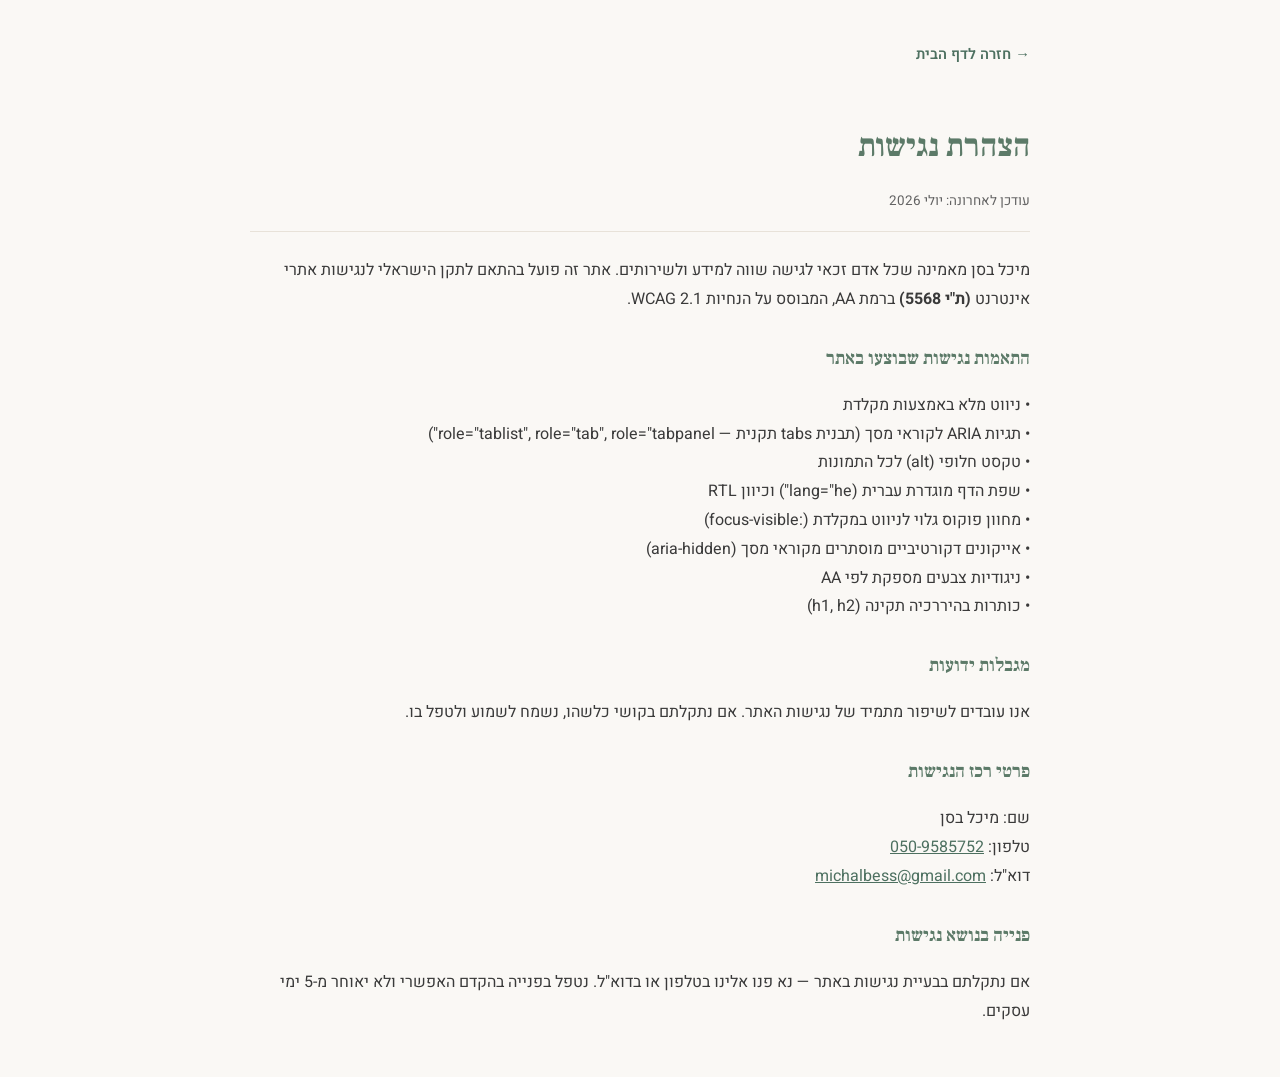
<file: accessibility.html>
<!DOCTYPE html>
<html lang="he" dir="rtl">
<head>
    <meta charset="UTF-8">
    <meta name="viewport" content="width=device-width, initial-scale=1.0">
    <title>הצהרת נגישות | מיכל בסן</title>
    <link href="https://fonts.googleapis.com/css2?family=Heebo:wght@300;400;500;600;700&family=Frank+Ruhl+Libre:wght@300;400;500&display=swap" rel="stylesheet">
    <style>
        body { font-family: 'Heebo', sans-serif; background: #faf8f5; color: #3a3a3a; direction: rtl; padding: 40px 20px; max-width: 780px; margin: 0 auto; line-height: 1.8; }
        h1 { font-family: 'Frank Ruhl Libre', serif; color: #5c7a68; font-size: 2rem; margin-bottom: 6px; }
        h2 { font-family: 'Frank Ruhl Libre', serif; color: #5c7a68; font-size: 1.15rem; margin: 28px 0 8px; }
        p { margin-bottom: 12px; }
        a { color: #4d7060; }
        .back { display: inline-block; margin-bottom: 28px; color: #4d7060; text-decoration: none; font-weight: 600; font-size: .92rem; }
        .back:hover { text-decoration: underline; }
        hr { border: none; border-top: 1px solid #e8e2d9; margin: 18px 0 24px; }
        .date { font-size: .84rem; color: #636363; margin-bottom: 4px; }
    </style>
</head>
<body>

<a href="index.html" class="back">→ חזרה לדף הבית</a>

<main>
<h1>הצהרת נגישות</h1>
<p class="date">עודכן לאחרונה: יולי 2026</p>
<hr>

<p>מיכל בסן מאמינה שכל אדם זכאי לגישה שווה למידע ולשירותים. אתר זה פועל בהתאם לתקן הישראלי לנגישות אתרי אינטרנט <strong>(ת"י 5568)</strong> ברמת AA, המבוסס על הנחיות WCAG 2.1.</p>

<h2>התאמות נגישות שבוצעו באתר</h2>
<p>
• ניווט מלא באמצעות מקלדת<br>
• תגיות ARIA לקוראי מסך (תבנית tabs תקנית — role="tablist", role="tab", role="tabpanel")<br>
• טקסט חלופי (alt) לכל התמונות<br>
• שפת הדף מוגדרת עברית (lang="he") וכיוון RTL<br>
• מחוון פוקוס גלוי לניווט במקלדת (:focus-visible)<br>
• אייקונים דקורטיביים מוסתרים מקוראי מסך (aria-hidden)<br>
• ניגודיות צבעים מספקת לפי AA<br>
• כותרות בהיררכיה תקינה (h1, h2)
</p>

<h2>מגבלות ידועות</h2>
<p>אנו עובדים לשיפור מתמיד של נגישות האתר. אם נתקלתם בקושי כלשהו, נשמח לשמוע ולטפל בו.</p>

<h2>פרטי רכז הנגישות</h2>
<p>
שם: מיכל בסן<br>
טלפון: <a href="tel:0509585752">050-9585752</a><br>
דוא"ל: <a href="mailto:michalbess@gmail.com" lang="en">michalbess@gmail.com</a>
</p>

<h2>פנייה בנושא נגישות</h2>
<p>אם נתקלתם בבעיית נגישות באתר — נא פנו אלינו בטלפון או בדוא"ל. נטפל בפנייה בהקדם האפשרי ולא יאוחר מ-5 ימי עסקים.</p>
</main>

</body>
</html>
</file>
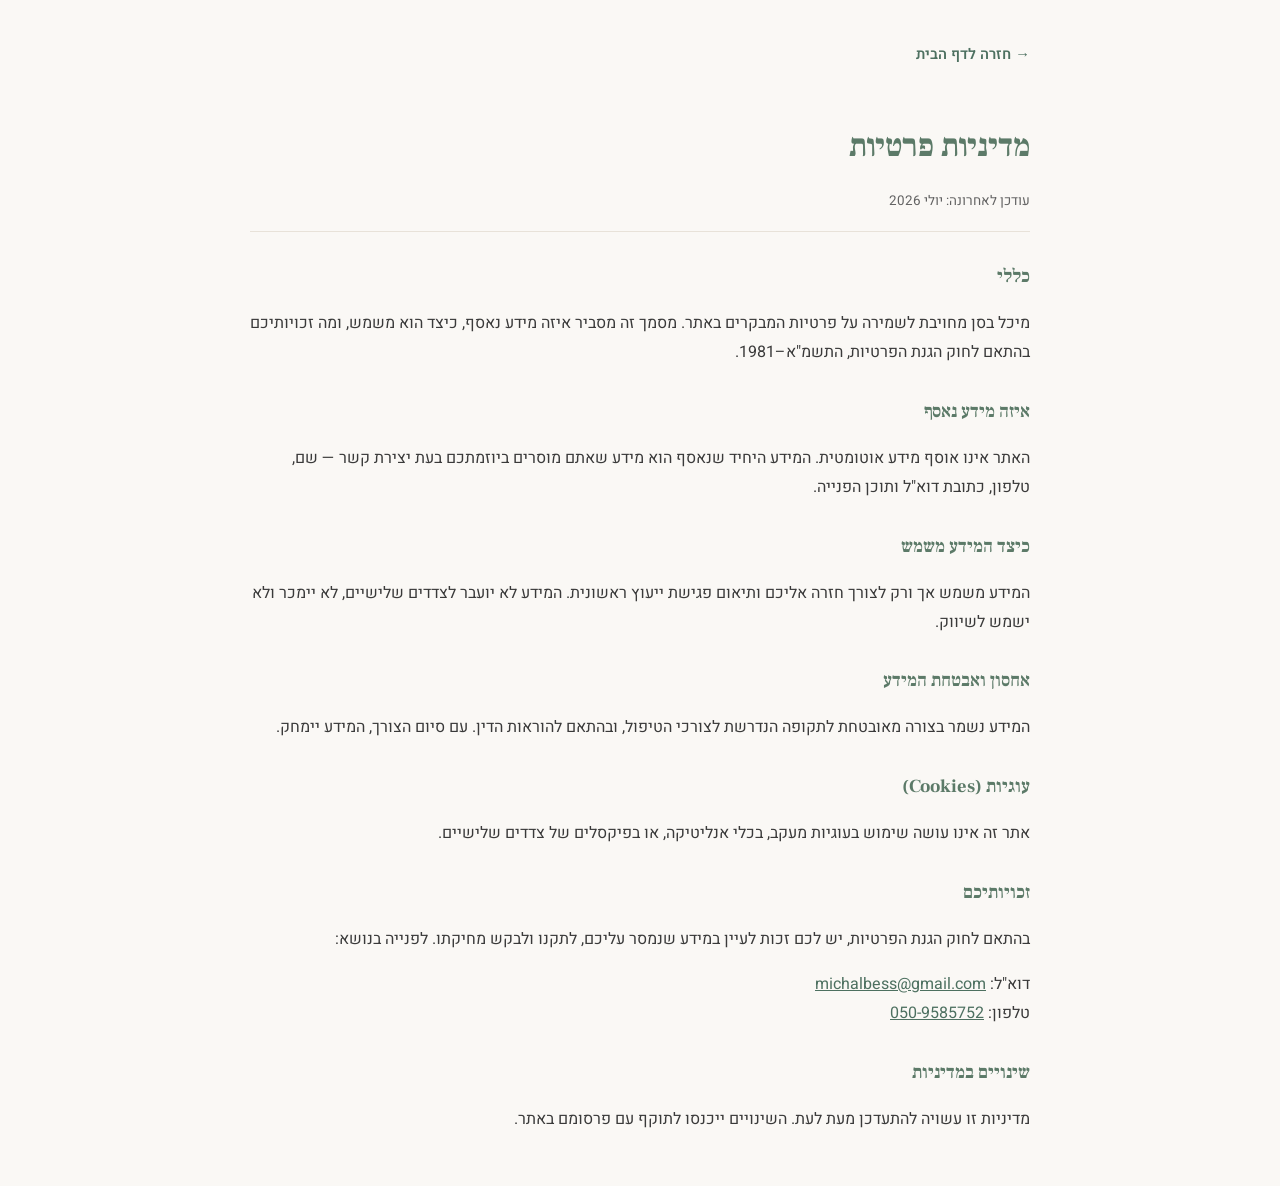
<file: privacy.html>
<!DOCTYPE html>
<html lang="he" dir="rtl">
<head>
    <meta charset="UTF-8">
    <meta name="viewport" content="width=device-width, initial-scale=1.0">
    <title>מדיניות פרטיות | מיכל בסן</title>
    <link href="https://fonts.googleapis.com/css2?family=Heebo:wght@300;400;500;600;700&family=Frank+Ruhl+Libre:wght@300;400;500&display=swap" rel="stylesheet">
    <style>
        body { font-family: 'Heebo', sans-serif; background: #faf8f5; color: #3a3a3a; direction: rtl; padding: 40px 20px; max-width: 780px; margin: 0 auto; line-height: 1.8; }
        h1 { font-family: 'Frank Ruhl Libre', serif; color: #5c7a68; font-size: 2rem; margin-bottom: 6px; }
        h2 { font-family: 'Frank Ruhl Libre', serif; color: #5c7a68; font-size: 1.15rem; margin: 28px 0 8px; }
        p { margin-bottom: 12px; }
        a { color: #4d7060; }
        .back { display: inline-block; margin-bottom: 28px; color: #4d7060; text-decoration: none; font-weight: 600; font-size: .92rem; }
        .back:hover { text-decoration: underline; }
        hr { border: none; border-top: 1px solid #e8e2d9; margin: 18px 0 24px; }
        .date { font-size: .84rem; color: #636363; margin-bottom: 4px; }
    </style>
</head>
<body>

<a href="index.html" class="back">→ חזרה לדף הבית</a>

<main>
<h1>מדיניות פרטיות</h1>
<p class="date">עודכן לאחרונה: יולי 2026</p>
<hr>

<h2>כללי</h2>
<p>מיכל בסן מחויבת לשמירה על פרטיות המבקרים באתר. מסמך זה מסביר איזה מידע נאסף, כיצד הוא משמש, ומה זכויותיכם בהתאם לחוק הגנת הפרטיות, התשמ"א–1981.</p>

<h2>איזה מידע נאסף</h2>
<p>האתר אינו אוסף מידע אוטומטית. המידע היחיד שנאסף הוא מידע שאתם מוסרים ביוזמתכם בעת יצירת קשר — שם, טלפון, כתובת דוא"ל ותוכן הפנייה.</p>

<h2>כיצד המידע משמש</h2>
<p>המידע משמש אך ורק לצורך חזרה אליכם ותיאום פגישת ייעוץ ראשונית. המידע לא יועבר לצדדים שלישיים, לא יימכר ולא ישמש לשיווק.</p>

<h2>אחסון ואבטחת המידע</h2>
<p>המידע נשמר בצורה מאובטחת לתקופה הנדרשת לצורכי הטיפול, ובהתאם להוראות הדין. עם סיום הצורך, המידע יימחק.</p>

<h2>עוגיות (Cookies)</h2>
<p>אתר זה אינו עושה שימוש בעוגיות מעקב, בכלי אנליטיקה, או בפיקסלים של צדדים שלישיים.</p>

<h2>זכויותיכם</h2>
<p>בהתאם לחוק הגנת הפרטיות, יש לכם זכות לעיין במידע שנמסר עליכם, לתקנו ולבקש מחיקתו. לפנייה בנושא:</p>
<p>
דוא"ל: <a href="mailto:michalbess@gmail.com" lang="en">michalbess@gmail.com</a><br>
טלפון: <a href="tel:0509585752">050-9585752</a>
</p>

<h2>שינויים במדיניות</h2>
<p>מדיניות זו עשויה להתעדכן מעת לעת. השינויים ייכנסו לתוקף עם פרסומם באתר.</p>
</main>

</body>
</html>
</file>
